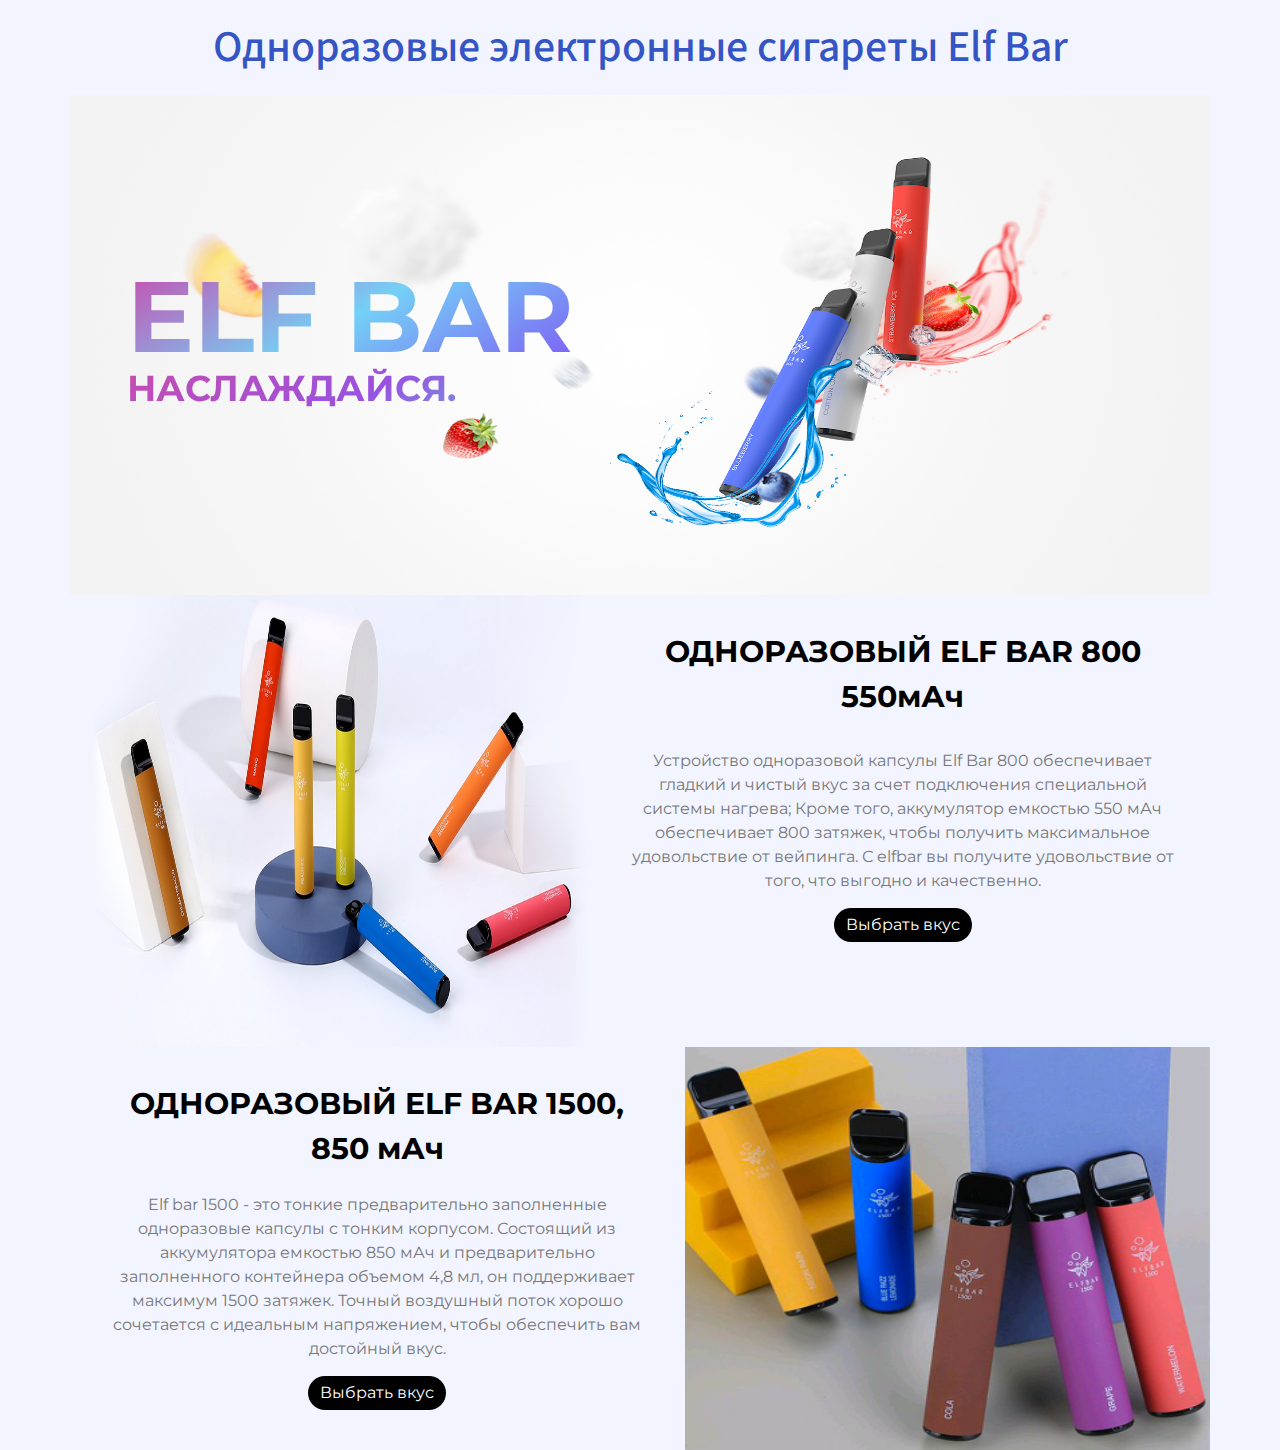
<file: index.html>
<!DOCTYPE html>
<html lang="ru">
  <head>
    <meta charset="UTF-8" />
    <meta http-equiv="X-UA-Compatible" content="IE=edge" />
    <meta name="viewport" content="width=device-width, initial-scale=1.0" />
    <link rel="shortcut icon" href="./images/favicon.png" type="image/x-icon" />
    <title>Elf Bar</title>
    <link rel="preconnect" href="https://fonts.gstatic.com" />
    <link
      href="https://fonts.googleapis.com/css2?family=Source+Sans+Pro:ital@1&display=swap"
      rel="stylesheet"
    />
    <link rel="preconnect" href="https://fonts.gstatic.com">
<link href="https://fonts.googleapis.com/css2?family=Montserrat&display=swap" rel="stylesheet">
    <link rel="stylesheet" href="./styles/style.css" />
  </head>
  <body>
      <h1 class="text-intro__header">
        Одноразовые электронные сигареты Elf Bar
      </h1>
      <div class="images">
          <div class="wrapper-images__bd_hero">
        <div class="images__bd_hero">
          <div class="block-text">
            <h2 class="block-text__header">ELF BAR</h2>
            <p class="block-text__text">НАСЛАЖДАЙСЯ.</p>
          </div>
        </div>
        </div>
        <div class="wrapper-images">
      <div class="elf-bar800">
        <div class="text-intro__elf-bar800__img"></div>
      <div class="text-intro__elf-bar800">
        <h2 class="text-intro__elf-bar800__header">ОДНОРАЗОВЫЙ ELF BAR 800 550мАч</h2>
        <p class="text-intro__elf-bar800__text">
          Устройство одноразовой капсулы Elf Bar 800 обеспечивает гладкий и
          чистый вкус за счет подключения специальной системы нагрева; Кроме
          того, аккумулятор емкостью 550 мАч обеспечивает 800 затяжек, чтобы
          получить максимальное удовольствие от вейпинга. С elfbar вы получите
          удовольствие от того, что выгодно и качественно.
        </p>
        <a href="./pages/elfbar800.html" class="bottom-buy">Выбрать вкус</a>
      </div>
    </div>
      </div>
    </div>
      <div class="wrapper__elf-bar1500">
      <div class="elf-bar1500">
        <div class="text-intro__elf-bar1500__img"></div>
        <div class="text-intro__elf-bar1500">
        <h2 class="text-intro__elf-bar1500__header">ОДНОРАЗОВЫЙ ELF BAR 1500, 850 мАч</h2>
        <p class="text-intro__elf-bar1500__text">
          Elf bar 1500 - это тонкие предварительно заполненные одноразовые
          капсулы с тонким корпусом. Состоящий из аккумулятора емкостью 850 мАч
          и предварительно заполненного контейнера объемом 4,8 мл, он
          поддерживает максимум 1500 затяжек. Точный воздушный поток хорошо
          сочетается с идеальным напряжением, чтобы обеспечить вам достойный
          вкус.
        </p>
        <a href="./pages/elfbar.1500.html" class="bottom-buy">Выбрать вкус</a>
      </div>
    </div>
    </div>
  </body>
</html>
</file>
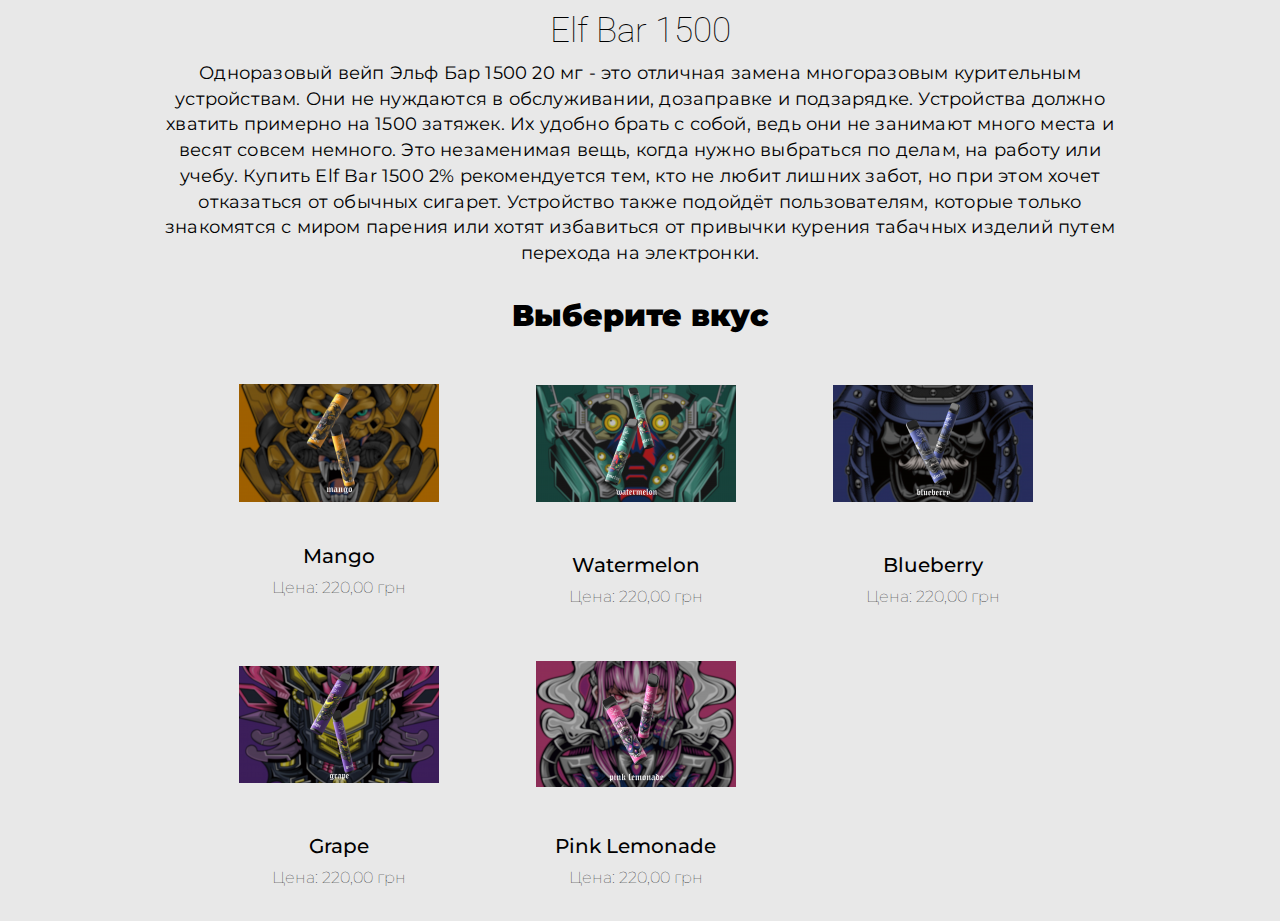
<file: pages/elfbar.1500.html>
<!DOCTYPE html>
<html lang="ru">
  <head>
    <meta charset="UTF-8" />
    <link rel="shortcut icon" href="../images/favicon.png" type="image/x-icon" />
    <meta http-equiv="X-UA-Compatible" content="IE=edge" />
    <meta name="viewport" content="width=device-width, initial-scale=1.0" />
    <title>Elf Bar 1500</title>
    <link rel="stylesheet" href="../styles/elfbar1500.css" />
    <link rel="preconnect" href="https://fonts.gstatic.com">
<link href="https://fonts.googleapis.com/css2?family=Montserrat:wght@500&display=swap" rel="stylesheet">
    <link
      href="https://fonts.googleapis.com/css2?family=Source+Sans+Pro:ital@1&display=swap"
      rel="stylesheet"
    />
    <link rel="preconnect" href="https://fonts.gstatic.com" />
    <link
      href="https://fonts.googleapis.com/css2?family=Montserrat&display=swap"
      rel="stylesheet"
    />
    <link rel="preconnect" href="https://fonts.gstatic.com" />
    <link
      href="https://fonts.googleapis.com/css2?family=Roboto&display=swap"
      rel="stylesheet"
    />
  </head>
  <body>
    <div class="wrapper-elfbar1500">
      <div class="intro">
        <h1 class="intro__header">Elf Bar 1500</h1>
        <p class="intro__text">
          Одноразовый вейп Эльф Бар 1500 20 мг - это отличная замена
          многоразовым курительным устройствам. Они не нуждаются в обслуживании,
          дозаправке и подзарядке. Устройства должно хватить примерно на 1500 затяжек. Их удобно брать с собой, ведь они не занимают
          много места и весят совсем немного. Это незаменимая вещь, когда нужно
          выбраться по делам, на работу или учебу. Купить Elf Bar 1500 2%
          рекомендуется тем, кто не любит лишних забот, но при этом хочет
          отказаться от обычных сигарет. Устройство также подойдёт
          пользователям, которые только знакомятся с миром парения или хотят
          избавиться от привычки курения табачных изделий путем перехода на
          электронки.
        </p>
      </div>
      <h2 class="select">Выберите вкус</h2>
      <div class="wrapper__cards">
        <a href="../pages/card_enfbar1500/html/mango.html" class="card_1 card">
            <img alt="Mango" src="../images/card-img/mango.png" class="card__img card__img__mango"/>
            <h2 class="card__header card__header__mango">Mango</h2>
            <p class="card__text">Цена: 220,00 грн</p>
        </a>
        <a href="../pages/card_enfbar1500/html/watermelon.html" class="card_3 card">
            <img alt="Watermelon" src="../images/card-img/watermelon.png" class="card__img"/>
            <h2 class="card__header">Watermelon</h2>
            <p class="card__text">Цена: 220,00 грн</p>
        </a>
        <a href="../pages/card_enfbar1500/html/blueberry.html" class="card_4 card">
            <img alt="Blueberry" src="../images/card-img/blueberry.png" class="card__img"/>
            <h2 class="card__header">Blueberry</h2>
            <p class="card__text">Цена: 220,00 грн</p>
        </a>
        <a href="../pages/card_enfbar1500/html/grape.html" class="card_5 card">
            <img alt="Grape" src="../images/card-img/grape.png" class="card__img"/>
            <h2 class="card__header">Grape</h2>
            <p class="card__text">Цена: 220,00 грн</p>
        </a>
        <a href="../pages/card_enfbar1500/html/pink_lemonade.html" class="card_6 card">
            <img alt="Pink Lemonade" src="../images/card-img/pink_lemonade.png" class="card__img"/>
            <h2 class="card__header">Pink Lemonade</h2>
            <p class="card__text">Цена: 220,00 грн</p>
        </a>
      </div>
    </div>
  </body>
</html>
</file>
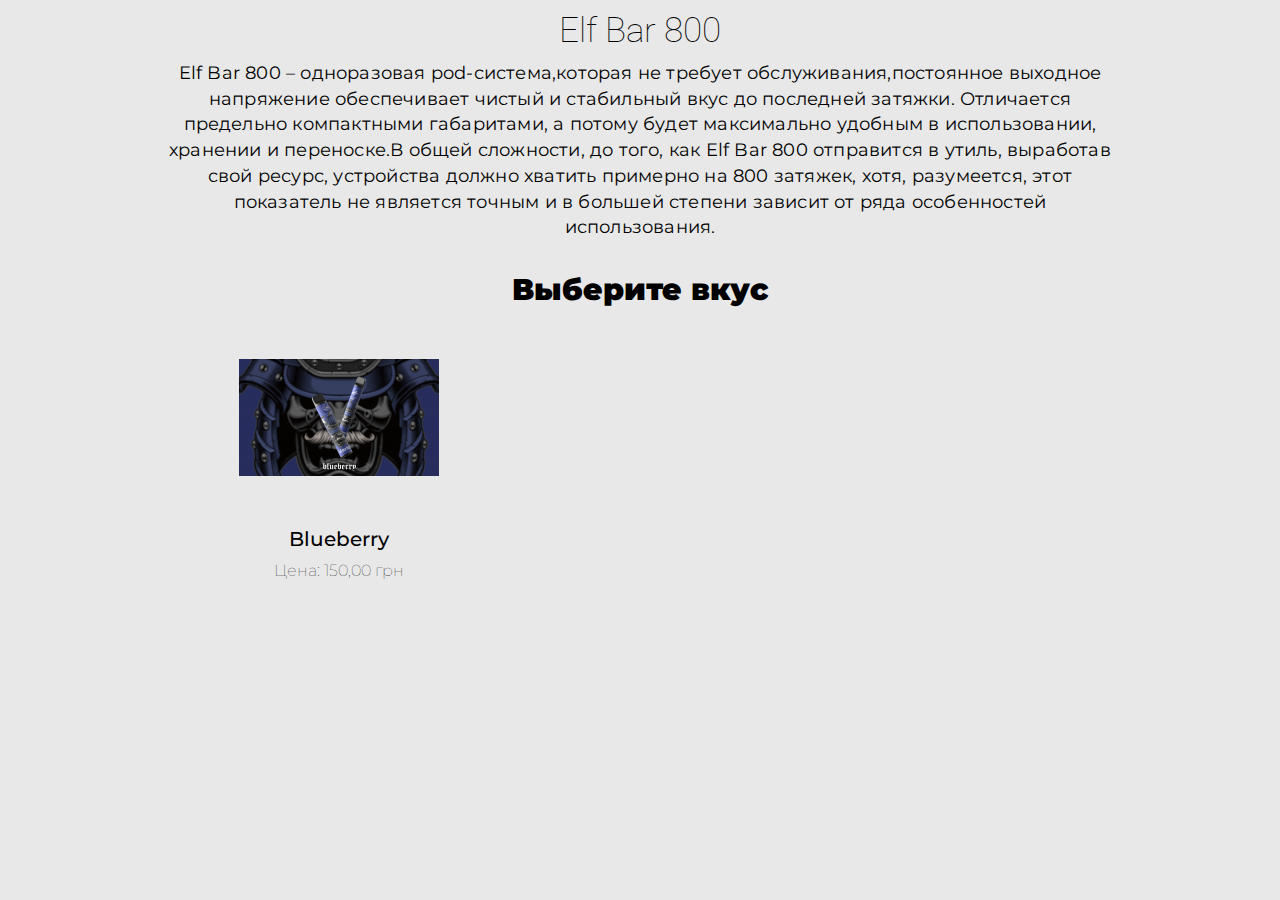
<file: pages/elfbar800.html>
<!DOCTYPE html>
<html lang="ru">
  <head>
    <meta charset="UTF-8" />
    <link
      rel="shortcut icon"
      href="../images/favicon.png"
      type="image/x-icon"
    />
    <meta http-equiv="X-UA-Compatible" content="IE=edge" />
    <meta name="viewport" content="width=device-width, initial-scale=1.0" />
    <title>Elf Bar 800</title>
    <link rel="stylesheet" href="../styles/elfbar800.css" />
    <link rel="preconnect" href="https://fonts.gstatic.com" />
    <link
      href="https://fonts.googleapis.com/css2?family=Montserrat:wght@500&display=swap"
      rel="stylesheet"
    />
    <link
      href="https://fonts.googleapis.com/css2?family=Source+Sans+Pro:ital@1&display=swap"
      rel="stylesheet"
    />
    <link rel="preconnect" href="https://fonts.gstatic.com" />
    <link
      href="https://fonts.googleapis.com/css2?family=Montserrat&display=swap"
      rel="stylesheet"
    />
    <link rel="preconnect" href="https://fonts.gstatic.com" />
    <link
      href="https://fonts.googleapis.com/css2?family=Roboto&display=swap"
      rel="stylesheet"
    />
  </head>
  <body>
    <div class="wrapper-elfbar1500">
      <div class="intro">
        <h1 class="intro__header">Elf Bar 800</h1>
        <p class="intro__text">
          Elf Bar 800 – одноразовая pod-система,которая не требует
          обслуживания,постоянное выходное напряжение обеспечивает чистый и
          стабильный вкус до последней затяжки. Отличается предельно компактными
          габаритами, а потому будет максимально удобным в использовании,
          хранении и переноске.В общей сложности, до того, как Elf Bar 800
          отправится в утиль, выработав свой ресурс, устройства должно хватить
          примерно на 800 затяжек, хотя, разумеется, этот показатель не является
          точным и в большей степени зависит от ряда особенностей использования.
        </p>
      </div>
      <h2 class="select">Выберите вкус</h2>
      <div class="wrapper__cards">
        <a href="../pages/card_elfbar800/html/blueberry.html" class="card_4 card">
            <img alt="Blueberry" src="../images/card-img/blueberry.png" class="card__img"/>
            <h2 class="card__header">Blueberry</h2>
            <p class="card__text">Цена: 150,00 грн</p>
        </a>
      </div>
    </div>
  </body>
</html>
</file>
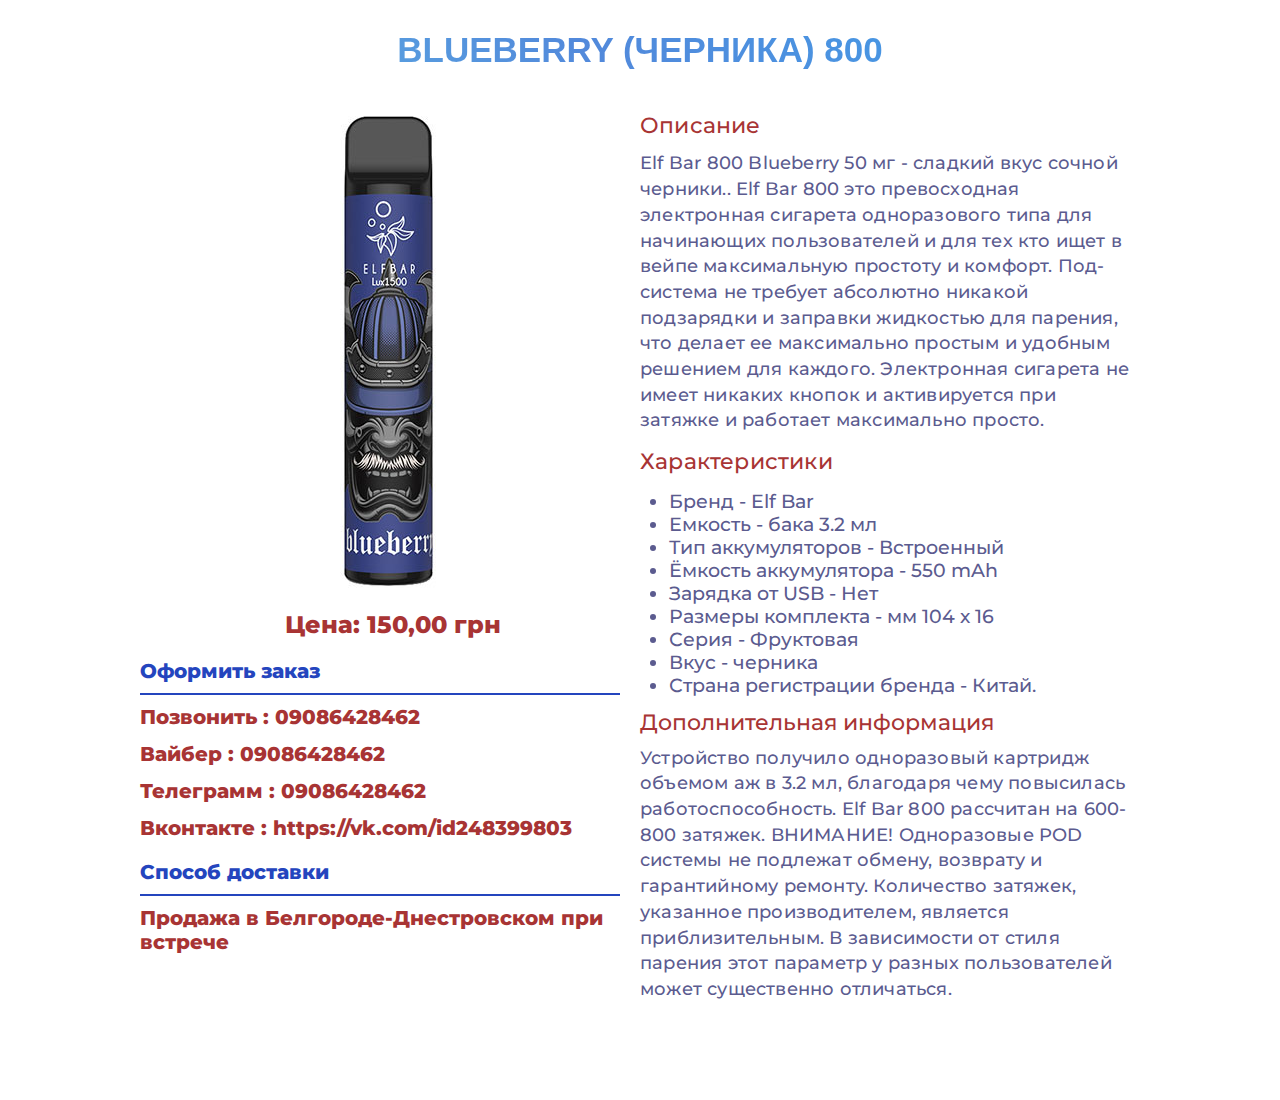
<file: pages/card_elfbar800/html/blueberry.html>
<!DOCTYPE html>
<html lang="ru">
  <head>
    <meta charset="UTF-8" />
    <meta http-equiv="X-UA-Compatible" content="IE=edge" />
    <meta name="viewport" content="width=device-width, initial-scale=1.0" />
    <title>Blueberry</title>
    <link
      href="https://fonts.googleapis.com/css2?family=Montserrat:wght@500&display=swap"
      rel="stylesheet"
    />
    <link rel="stylesheet" href="https://cdnjs.cloudflare.com/ajax/libs/font-awesome/5.15.3/css/all.min.css" integrity="sha512-iBBXm8fW90+nuLcSKlbmrPcLa0OT92xO1BIsZ+ywDWZCvqsWgccV3gFoRBv0z+8dLJgyAHIhR35VZc2oM/gI1w==" crossorigin="anonymous" />
    <link
      href="https://fonts.googleapis.com/css2?family=Source+Sans+Pro:ital@1&display=swap"
      rel="stylesheet"
    />
    <link rel="preconnect" href="https://fonts.gstatic.com" />
    <link
      href="https://fonts.googleapis.com/css2?family=Montserrat&display=swap"
      rel="stylesheet"
    />
    <link
      rel="shortcut icon"
      href="../../../images/favicon.png"
      type="image/x-icon"
    />
    <link rel="stylesheet" href="../css/blueberry.css" />
  </head>
  <body>
    <h1 class="header">BLUEBERRY (ЧЕРНИКА) 800</h1>
    <div class="wrapper">
      <div class="intro">
        <img
          class="intro__img"
          src="../../../images/card-img/blueberry__icon.jpeg"
        />
        <span class="intro__buy__two">Цена: 150,00 грн</span>
        <div class="intro__text">
          <p class="intro__text__text"><span class="description">Описание</span>Elf Bar 800 Blueberry 50 мг - сладкий вкус сочной черники.. Elf Bar 800 это превосходная электронная сигарета одноразового типа для начинающих пользователей и для тех кто ищет в вейпе максимальную простоту и комфорт. Под-система не требует абсолютно никакой подзарядки и заправки жидкостью для парения, что делает ее максимально простым и удобным решением для каждого. Электронная сигарета не имеет никаких кнопок и активируется при затяжке и работает максимально просто.
          <span class="xaracteristik">Характеристики</span>
          <ul class="intro__list">
          <li>Бренд - Elf Bar</li>
          <li>Емкость - бака 3.2 мл</li>
          <li>Тип аккумуляторов - Встроенный </li>
          <li>Ёмкость аккумулятора - 550 mAh </li>
          <li>Зарядка от USB - Нет </li>
          <li>Размеры комплекта - мм 104 х 16</li>
          <li>Серия - Фруктовая</li>
          <li>Вкус - черника</li>
          <li>Страна регистрации бренда - Китай.</li>
        </ul>
        <div class="other_info">
            <h2 class="other_info__header">Дополнительная информация</h2>
            <p class="other_info__text">
                Устройство получило одноразовый картридж объемом аж в 3.2 мл, благодаря чему повысилась работоспособность. Elf Bar 800 рассчитан на 600-800 затяжек. ВНИМАНИЕ! Одноразовые POD системы не подлежат обмену, возврату и гарантийному ремонту. Количество затяжек, указанное производителем, является приблизительным. В зависимости от стиля парения этот параметр у разных пользователей может существенно отличаться.
            </p>
        </div>
        </div>
        <p class="sell">
            <span class="intro__buy">Цена: 150,00 грн</span>
          <span class="oformit_zakaz">Оформить заказ</span><span
            class="sposob_oplatu"
            ><i class="fas fa-phone-alt"></i> Позвонить :
            <a class="link" href="tel:09086428462">09086428462</a></span
          >
          <span class="sposob_oplatu"
            ><i class="fab fa-viber"></i> Вайбер :
            <a class="link" href="tel:09086428462">09086428462</a></span
          >
          <span class="sposob_oplatu"
            ><i class="fab fa-telegram"></i> Телеграмм :
            <a class="link" href="tel:09086428462">09086428462</a></i></span
          >
          <span class="sposob_oplatu sposob_oplatu_vk"
            ><i class="fab fa-vk"></i> Вконтакте :
            <a class="link__vk" href="https://vk.com/id248399803"
              >https://vk.com/id248399803</a
            ></span
          >
          <span class="dostavka">Способ доставки</span>
          <span class="info">Продажа в Белгороде-Днестровском при встрече</span>
        </p>
      </div>
      </div>
    </div>
  </body>
</html>
</file>
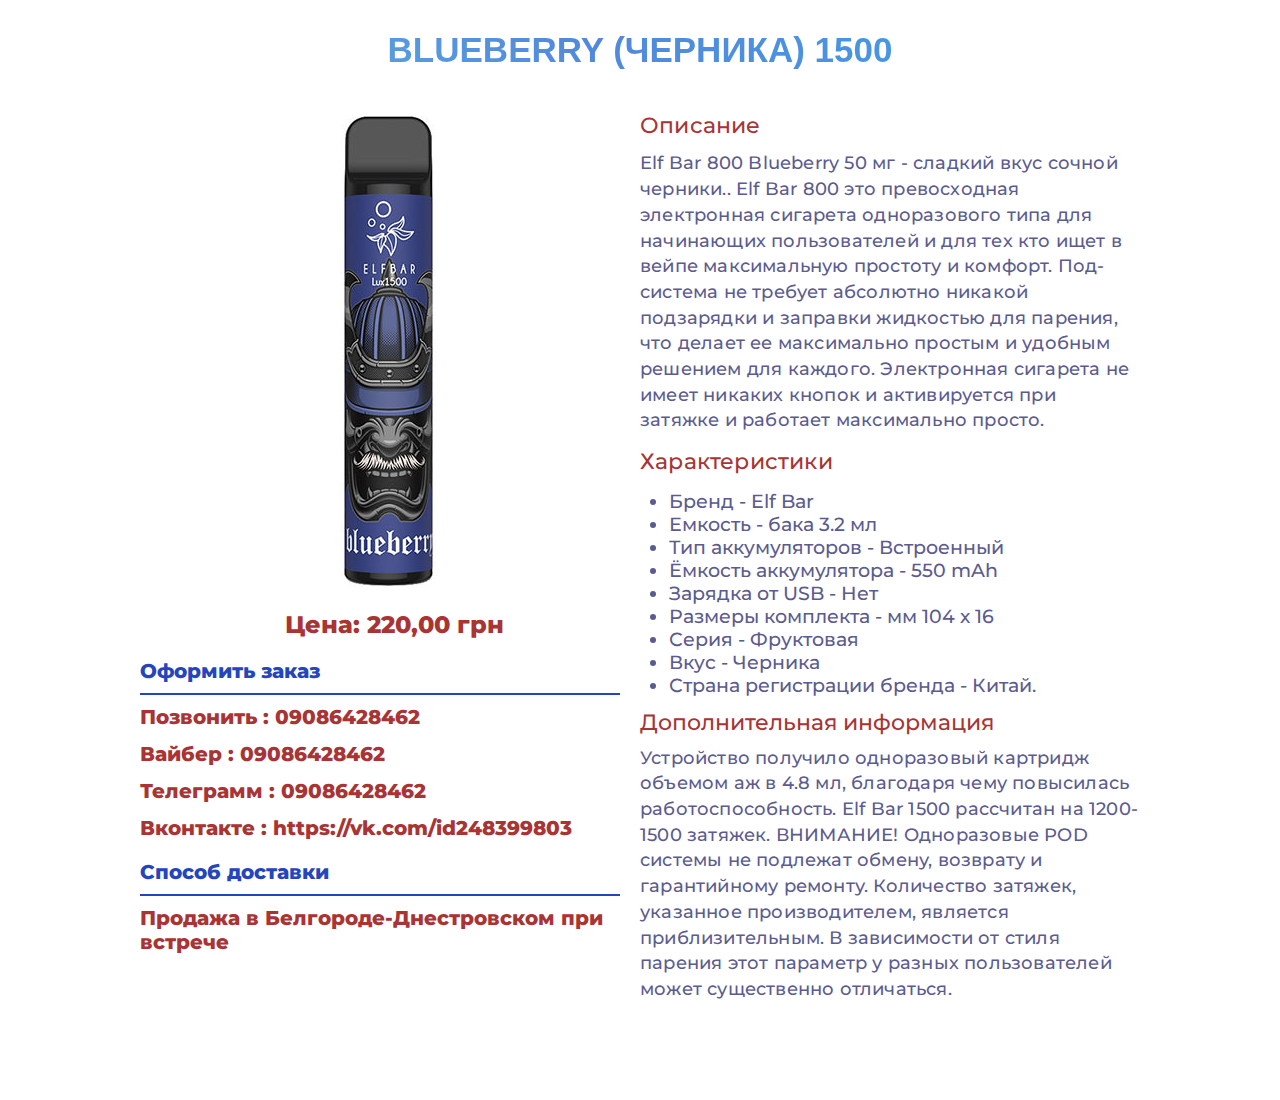
<file: pages/card_enfbar1500/html/blueberry.html>
<!DOCTYPE html>
<html lang="ru">
  <head>
    <meta charset="UTF-8" />
    <meta http-equiv="X-UA-Compatible" content="IE=edge" />
    <meta name="viewport" content="width=device-width, initial-scale=1.0" />
    <title>Blueberry</title>
    <link
      href="https://fonts.googleapis.com/css2?family=Montserrat:wght@500&display=swap"
      rel="stylesheet"
    />
    <link rel="stylesheet" href="https://cdnjs.cloudflare.com/ajax/libs/font-awesome/5.15.3/css/all.min.css" integrity="sha512-iBBXm8fW90+nuLcSKlbmrPcLa0OT92xO1BIsZ+ywDWZCvqsWgccV3gFoRBv0z+8dLJgyAHIhR35VZc2oM/gI1w==" crossorigin="anonymous" />
    <link
      href="https://fonts.googleapis.com/css2?family=Source+Sans+Pro:ital@1&display=swap"
      rel="stylesheet"
    />
    <link rel="preconnect" href="https://fonts.gstatic.com" />
    <link
      href="https://fonts.googleapis.com/css2?family=Montserrat&display=swap"
      rel="stylesheet"
    />
    <link
      rel="shortcut icon"
      href="../../../images/favicon.png"
      type="image/x-icon"
    />
    <link rel="stylesheet" href="../css/blueberry.css" />
  </head>
  <body>
    <h1 class="header">BLUEBERRY (ЧЕРНИКА) 1500</h1>
    <div class="wrapper">
      <div class="intro">
        <img
          class="intro__img"
          src="../../../images/card-img/blueberry__icon.jpeg"
        />
        <span class="intro__buy__two">Цена: 220,00 грн</span>
        <div class="intro__text">
          <p class="intro__text__text"><span class="description">Описание</span>Elf Bar 800 Blueberry 50 мг - сладкий вкус сочной черники.. Elf Bar 800 это превосходная электронная сигарета одноразового типа для начинающих пользователей и для тех кто ищет в вейпе максимальную простоту и комфорт. Под-система не требует абсолютно никакой подзарядки и заправки жидкостью для парения, что делает ее максимально простым и удобным решением для каждого. Электронная сигарета не имеет никаких кнопок и активируется при затяжке и работает максимально просто.
          <span class="xaracteristik">Характеристики</span>
          <ul class="intro__list">
          <li>Бренд - Elf Bar</li>
          <li>Емкость - бака 3.2 мл</li>
          <li>Тип аккумуляторов - Встроенный </li>
          <li>Ёмкость аккумулятора - 550 mAh </li>
          <li>Зарядка от USB - Нет </li>
          <li>Размеры комплекта - мм 104 х 16</li>
          <li>Серия - Фруктовая</li>
          <li>Вкус - Черника</li>
          <li>Страна регистрации бренда - Китай.</li>
        </ul>
        <div class="other_info">
            <h2 class="other_info__header">Дополнительная информация</h2>
            <p class="other_info__text">
              Устройство получило одноразовый картридж объемом аж в 4.8 мл, благодаря чему повысилась работоспособность. Elf Bar 1500 рассчитан на 1200-1500 затяжек. ВНИМАНИЕ! Одноразовые POD системы не подлежат обмену, возврату и гарантийному ремонту. Количество затяжек, указанное производителем, является приблизительным. В зависимости от стиля парения этот параметр у разных пользователей может существенно отличаться.
            </p>
        </div>
        </div>
        <p class="sell">
            <span class="intro__buy">Цена: 220,00 грн</span>
          <span class="oformit_zakaz">Оформить заказ</span><span
            class="sposob_oplatu"
            ><i class="fas fa-phone-alt"></i> Позвонить :
            <a class="link" href="tel:09086428462">09086428462</a></span
          >
          <span class="sposob_oplatu"
            ><i class="fab fa-viber"></i> Вайбер :
            <a class="link" href="tel:09086428462">09086428462</a></span
          >
          <span class="sposob_oplatu"
            ><i class="fab fa-telegram"></i> Телеграмм :
            <a class="link" href="tel:09086428462">09086428462</a></i></span
          >
          <span class="sposob_oplatu sposob_oplatu_vk"
            ><i class="fab fa-vk"></i> Вконтакте :
            <a class="link__vk" href="https://vk.com/id248399803"
              >https://vk.com/id248399803</a
            ></span
          >
          <span class="dostavka">Способ доставки</span>
          <span class="info">Продажа в Белгороде-Днестровском при встрече</span>
        </p>
      </div>
      </div>
    </div>
  </body>
</html>
</file>
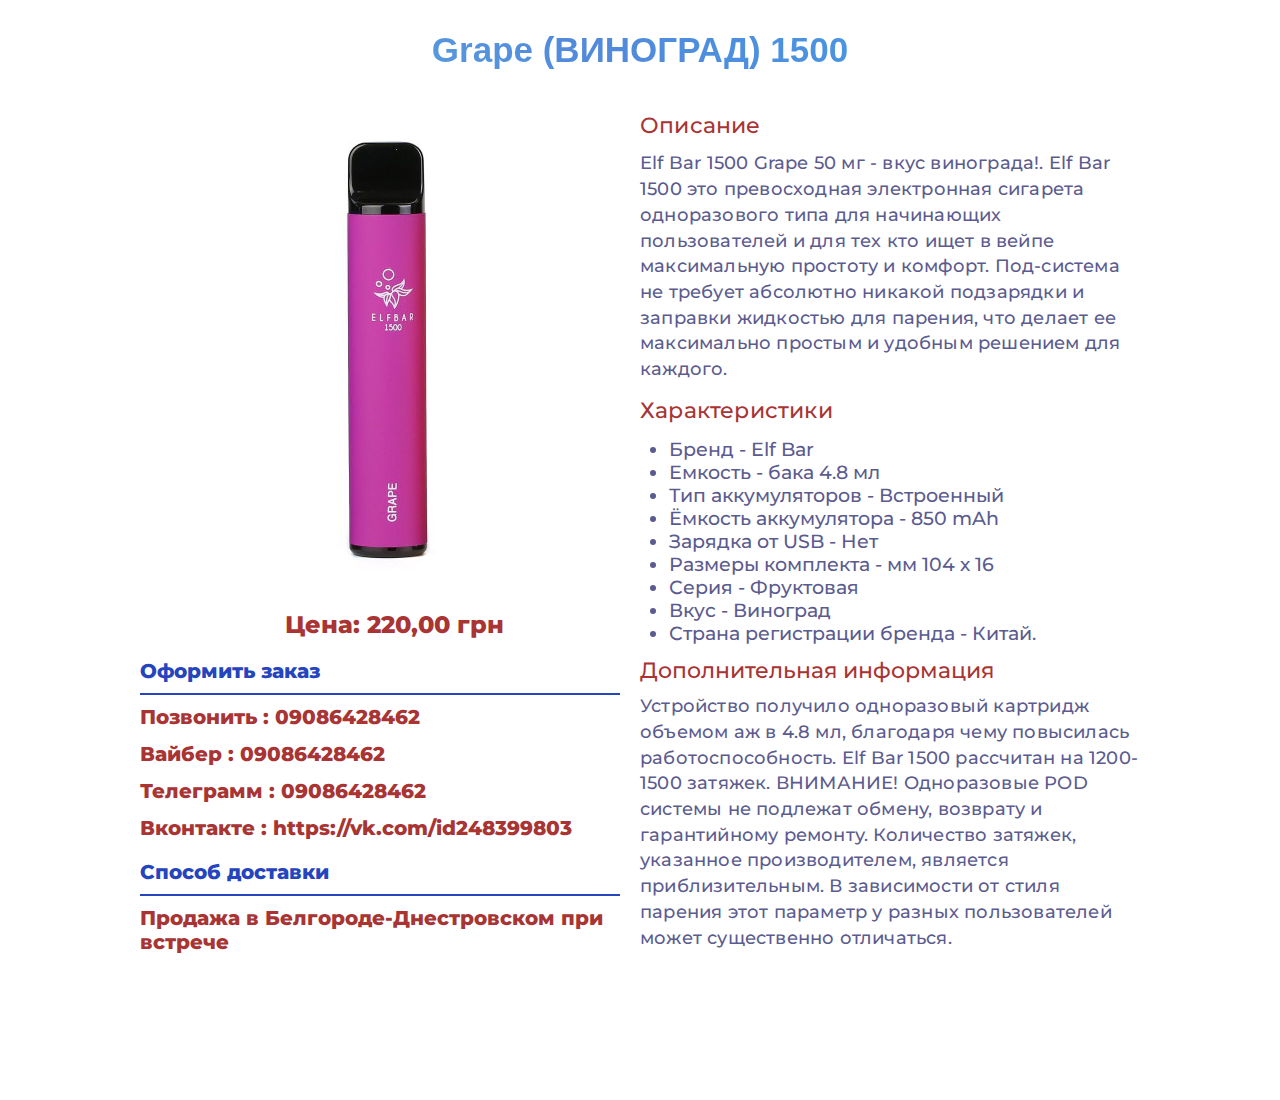
<file: pages/card_enfbar1500/html/grape.html>
<!DOCTYPE html>
<html lang="ru">
  <head>
    <meta charset="UTF-8" />
    <meta http-equiv="X-UA-Compatible" content="IE=edge" />
    <meta name="viewport" content="width=device-width, initial-scale=1.0" />
    <title>Gpare</title>
    <link
      href="https://fonts.googleapis.com/css2?family=Montserrat:wght@500&display=swap"
      rel="stylesheet"
    />
    <link rel="stylesheet" href="https://cdnjs.cloudflare.com/ajax/libs/font-awesome/5.15.3/css/all.min.css" integrity="sha512-iBBXm8fW90+nuLcSKlbmrPcLa0OT92xO1BIsZ+ywDWZCvqsWgccV3gFoRBv0z+8dLJgyAHIhR35VZc2oM/gI1w==" crossorigin="anonymous" />
    <link
      href="https://fonts.googleapis.com/css2?family=Source+Sans+Pro:ital@1&display=swap"
      rel="stylesheet"
    />
    <link rel="preconnect" href="https://fonts.gstatic.com" />
    <link
      href="https://fonts.googleapis.com/css2?family=Montserrat&display=swap"
      rel="stylesheet"
    />
    <link
      rel="shortcut icon"
      href="../../../images/favicon.png"
      type="image/x-icon"
    />
    <link rel="stylesheet" href="../css/blueberry.css" />
  </head>
  <body>
    <h1 class="header">Grape (ВИНОГРАД) 1500</h1>
    <div class="wrapper">
      <div class="intro">
        <img
          class="intro__img"
          src="../../../images/card-img/grape__icon.jpeg"
        />
        <span class="intro__buy__two">Цена: 220,00 грн</span>
        <div class="intro__text">
          <p class="intro__text__text"><span class="description">Описание</span>Elf Bar 1500 Grape 50 мг - вкус винограда!. Elf Bar 1500 это превосходная электронная сигарета одноразового типа для начинающих пользователей и для тех кто ищет в вейпе максимальную простоту и комфорт. Под-система не требует абсолютно никакой подзарядки и заправки жидкостью для парения, что делает ее максимально простым и удобным решением для каждого.
          <span class="xaracteristik">Характеристики</span>
          <ul class="intro__list">
          <li>Бренд - Elf Bar</li>
          <li>Емкость - бака 4.8 мл</li>
          <li>Тип аккумуляторов - Встроенный </li>
          <li>Ёмкость аккумулятора - 850 mAh </li>
          <li>Зарядка от USB - Нет </li>
          <li>Размеры комплекта - мм 104 х 16</li>
          <li>Серия - Фруктовая</li>
          <li>Вкус - Виноград</li>
          <li>Страна регистрации бренда - Китай.</li>
        </ul>
        <div class="other_info">
            <h2 class="other_info__header">Дополнительная информация</h2>
            <p class="other_info__text">
              Устройство получило одноразовый картридж объемом аж в 4.8 мл, благодаря чему повысилась работоспособность. Elf Bar 1500 рассчитан на 1200-1500 затяжек. ВНИМАНИЕ! Одноразовые POD системы не подлежат обмену, возврату и гарантийному ремонту. Количество затяжек, указанное производителем, является приблизительным. В зависимости от стиля парения этот параметр у разных пользователей может существенно отличаться.
            </p>
        </div>
        </div>
        <p class="sell">
            <span class="intro__buy">Цена: 220,00 грн</span>
          <span class="oformit_zakaz">Оформить заказ</span><span
            class="sposob_oplatu"
            ><i class="fas fa-phone-alt"></i> Позвонить :
            <a class="link" href="tel:09086428462">09086428462</a></span
          >
          <span class="sposob_oplatu"
            ><i class="fab fa-viber"></i> Вайбер :
            <a class="link" href="tel:09086428462">09086428462</a></span
          >
          <span class="sposob_oplatu"
            ><i class="fab fa-telegram"></i> Телеграмм :
            <a class="link" href="tel:09086428462">09086428462</a></i></span
          >
          <span class="sposob_oplatu sposob_oplatu_vk"
            ><i class="fab fa-vk"></i> Вконтакте :
            <a class="link__vk" href="https://vk.com/id248399803"
              >https://vk.com/id248399803</a
            ></span
          >
          <span class="dostavka">Способ доставки</span>
          <span class="info">Продажа в Белгороде-Днестровском при встрече</span>
        </p>
      </div>
      </div>
    </div>
  </body>
</html>
</file>
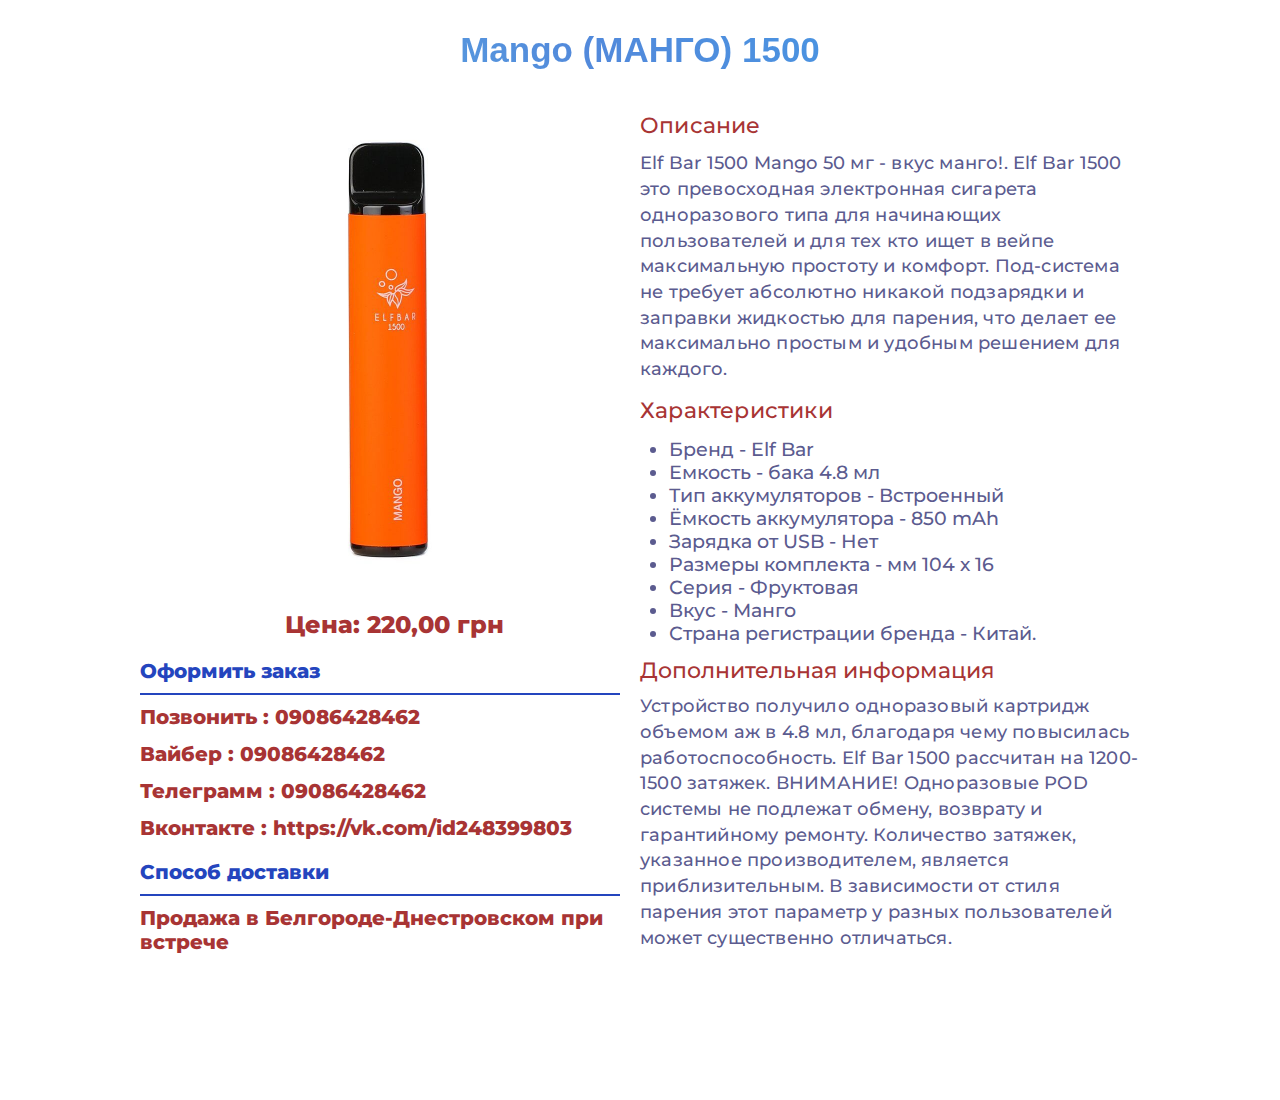
<file: pages/card_enfbar1500/html/mango.html>
<!DOCTYPE html>
<html lang="ru">
  <head>
    <meta charset="UTF-8" />
    <meta http-equiv="X-UA-Compatible" content="IE=edge" />
    <meta name="viewport" content="width=device-width, initial-scale=1.0" />
    <title>Mango</title>
    <link
      href="https://fonts.googleapis.com/css2?family=Montserrat:wght@500&display=swap"
      rel="stylesheet"
    />
    <link rel="stylesheet" href="https://cdnjs.cloudflare.com/ajax/libs/font-awesome/5.15.3/css/all.min.css" integrity="sha512-iBBXm8fW90+nuLcSKlbmrPcLa0OT92xO1BIsZ+ywDWZCvqsWgccV3gFoRBv0z+8dLJgyAHIhR35VZc2oM/gI1w==" crossorigin="anonymous" />
    <link
      href="https://fonts.googleapis.com/css2?family=Source+Sans+Pro:ital@1&display=swap"
      rel="stylesheet"
    />
    <link rel="preconnect" href="https://fonts.gstatic.com" />
    <link
      href="https://fonts.googleapis.com/css2?family=Montserrat&display=swap"
      rel="stylesheet"
    />
    <link
      rel="shortcut icon"
      href="../../../images/favicon.png"
      type="image/x-icon"
    />
    <link rel="stylesheet" href="../css/blueberry.css" />
  </head>
  <body>
    <h1 class="header">Mango (МАНГО) 1500</h1>
    <div class="wrapper">
      <div class="intro">
        <img
          class="intro__img"
          src="../../../images/card-img/mango__icon.jpeg"
        />
        <span class="intro__buy__two">Цена: 220,00 грн</span>
        <div class="intro__text">
          <p class="intro__text__text"><span class="description">Описание</span>Elf Bar 1500 Mango 50 мг - вкус манго!. Elf Bar 1500 это превосходная электронная сигарета одноразового типа для начинающих пользователей и для тех кто ищет в вейпе максимальную простоту и комфорт. Под-система не требует абсолютно никакой подзарядки и заправки жидкостью для парения, что делает ее максимально простым и удобным решением для каждого.
          <span class="xaracteristik">Характеристики</span>
          <ul class="intro__list">
          <li>Бренд - Elf Bar</li>
          <li>Емкость - бака 4.8 мл</li>
          <li>Тип аккумуляторов - Встроенный </li>
          <li>Ёмкость аккумулятора - 850 mAh </li>
          <li>Зарядка от USB - Нет </li>
          <li>Размеры комплекта - мм 104 х 16</li>
          <li>Серия - Фруктовая</li>
          <li>Вкус - Манго</li>
          <li>Страна регистрации бренда - Китай.</li>
        </ul>
        <div class="other_info">
            <h2 class="other_info__header">Дополнительная информация</h2>
            <p class="other_info__text">
              Устройство получило одноразовый картридж объемом аж в 4.8 мл, благодаря чему повысилась работоспособность. Elf Bar 1500 рассчитан на 1200-1500 затяжек. ВНИМАНИЕ! Одноразовые POD системы не подлежат обмену, возврату и гарантийному ремонту. Количество затяжек, указанное производителем, является приблизительным. В зависимости от стиля парения этот параметр у разных пользователей может существенно отличаться.
            </p>
        </div>
        </div>
        <p class="sell">
            <span class="intro__buy">Цена: 220,00 грн</span>
          <span class="oformit_zakaz">Оформить заказ</span><span
            class="sposob_oplatu"
            ><i class="fas fa-phone-alt"></i> Позвонить :
            <a class="link" href="tel:09086428462">09086428462</a></span
          >
          <span class="sposob_oplatu"
            ><i class="fab fa-viber"></i> Вайбер :
            <a class="link" href="tel:09086428462">09086428462</a></span
          >
          <span class="sposob_oplatu"
            ><i class="fab fa-telegram"></i> Телеграмм :
            <a class="link" href="tel:09086428462">09086428462</a></i></span
          >
          <span class="sposob_oplatu sposob_oplatu_vk"
            ><i class="fab fa-vk"></i> Вконтакте :
            <a class="link__vk" href="https://vk.com/id248399803"
              >https://vk.com/id248399803</a
            ></span
          >
          <span class="dostavka">Способ доставки</span>
          <span class="info">Продажа в Белгороде-Днестровском при встрече</span>
        </p>
      </div>
      </div>
    </div>
  </body>
</html>
</file>
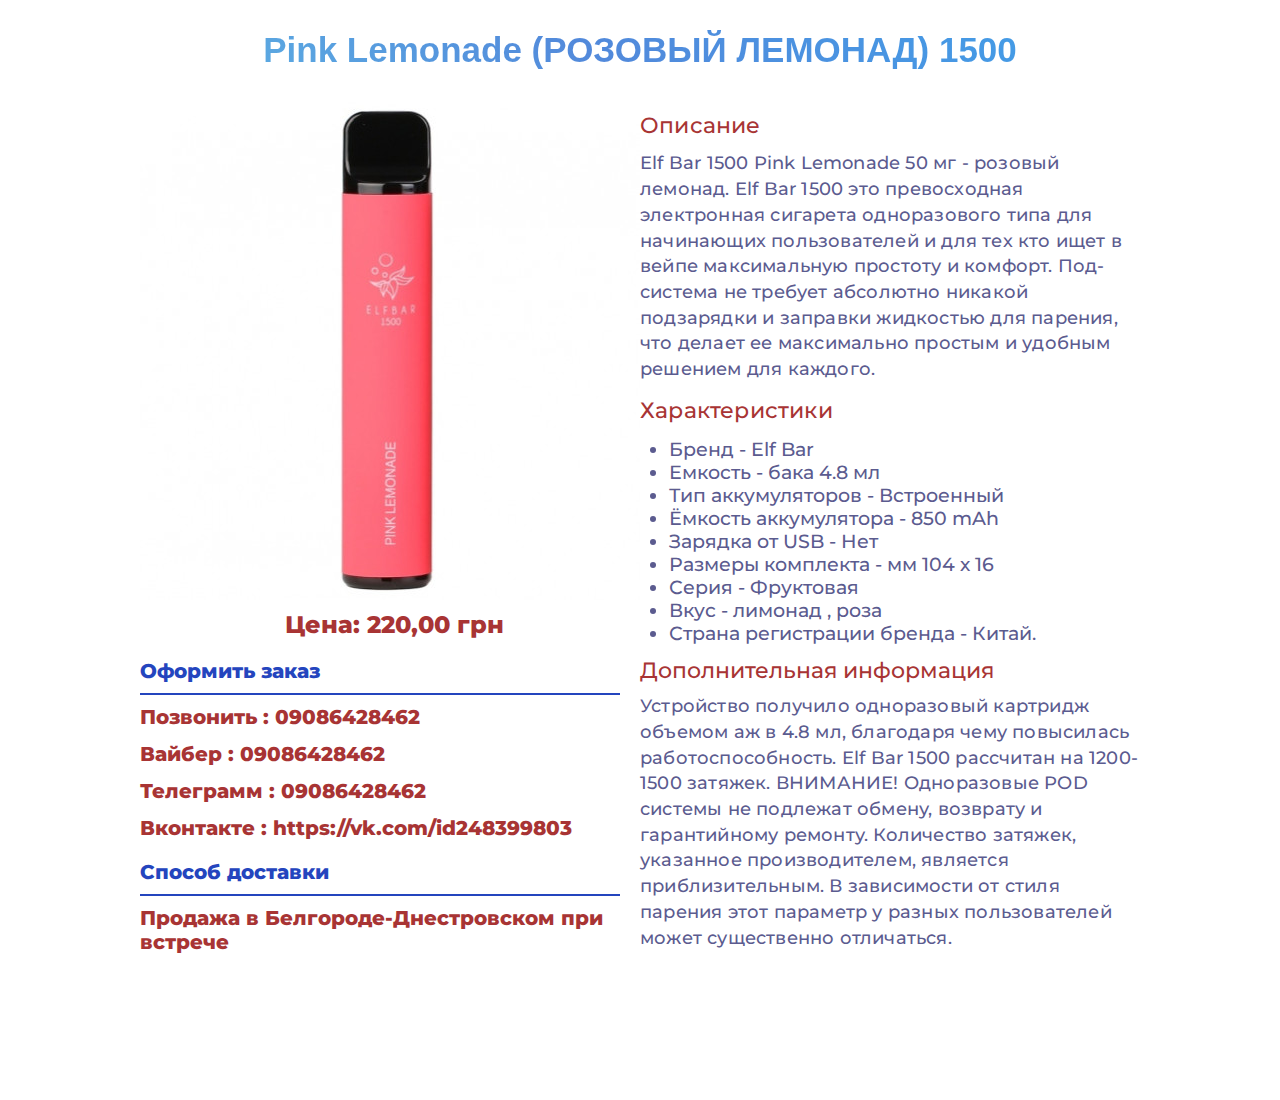
<file: pages/card_enfbar1500/html/pink_lemonade.html>
<!DOCTYPE html>
<html lang="ru">
  <head>
    <meta charset="UTF-8" />
    <meta http-equiv="X-UA-Compatible" content="IE=edge" />
    <meta name="viewport" content="width=device-width, initial-scale=1.0" />
    <title>Pink Lemonade</title>
    <link
      href="https://fonts.googleapis.com/css2?family=Montserrat:wght@500&display=swap"
      rel="stylesheet"
    />
    <link rel="stylesheet" href="https://cdnjs.cloudflare.com/ajax/libs/font-awesome/5.15.3/css/all.min.css" integrity="sha512-iBBXm8fW90+nuLcSKlbmrPcLa0OT92xO1BIsZ+ywDWZCvqsWgccV3gFoRBv0z+8dLJgyAHIhR35VZc2oM/gI1w==" crossorigin="anonymous" />
    <link
      href="https://fonts.googleapis.com/css2?family=Source+Sans+Pro:ital@1&display=swap"
      rel="stylesheet"
    />
    <link rel="preconnect" href="https://fonts.gstatic.com" />
    <link
      href="https://fonts.googleapis.com/css2?family=Montserrat&display=swap"
      rel="stylesheet"
    />
    <link
      rel="shortcut icon"
      href="../../../images/favicon.png"
      type="image/x-icon"
    />
    <link rel="stylesheet" href="../css/blueberry.css" />
  </head>
  <body>
    <h1 class="header">Pink Lemonade (РОЗОВЫЙ ЛЕМОНАД) 1500</h1>
    <div class="wrapper">
      <div class="intro">
        <img
          class="intro__img"
          src="../../../images/card-img/pink_lemonade__icon.jpeg"
        />
        <span class="intro__buy__two">Цена: 220,00 грн</span>
        <div class="intro__text">
          <p class="intro__text__text"><span class="description">Описание</span>Elf Bar 1500 Pink Lemonade 50 мг - розовый лемонад. Elf Bar 1500 это превосходная электронная сигарета одноразового типа для начинающих пользователей и для тех кто ищет в вейпе максимальную простоту и комфорт. Под-система не требует абсолютно никакой подзарядки и заправки жидкостью для парения, что делает ее максимально простым и удобным решением для каждого.
          <span class="xaracteristik">Характеристики</span>
          <ul class="intro__list">
          <li>Бренд - Elf Bar</li>
          <li>Емкость - бака 4.8 мл</li>
          <li>Тип аккумуляторов - Встроенный </li>
          <li>Ёмкость аккумулятора - 850 mAh </li>
          <li>Зарядка от USB - Нет </li>
          <li>Размеры комплекта - мм 104 х 16</li>
          <li>Серия - Фруктовая</li>
          <li>Вкус - лимонад , роза</li>
          <li>Страна регистрации бренда - Китай.</li>
        </ul>
        <div class="other_info">
            <h2 class="other_info__header">Дополнительная информация</h2>
            <p class="other_info__text">
              Устройство получило одноразовый картридж объемом аж в 4.8 мл, благодаря чему повысилась работоспособность. Elf Bar 1500 рассчитан на 1200-1500 затяжек. ВНИМАНИЕ! Одноразовые POD системы не подлежат обмену, возврату и гарантийному ремонту. Количество затяжек, указанное производителем, является приблизительным. В зависимости от стиля парения этот параметр у разных пользователей может существенно отличаться.
            </p>
        </div>
        </div>
        <p class="sell">
            <span class="intro__buy">Цена: 220,00 грн</span>
          <span class="oformit_zakaz">Оформить заказ</span><span
            class="sposob_oplatu"
            ><i class="fas fa-phone-alt"></i> Позвонить :
            <a class="link" href="tel:09086428462">09086428462</a></span
          >
          <span class="sposob_oplatu"
            ><i class="fab fa-viber"></i> Вайбер :
            <a class="link" href="tel:09086428462">09086428462</a></span
          >
          <span class="sposob_oplatu"
            ><i class="fab fa-telegram"></i> Телеграмм :
            <a class="link" href="tel:09086428462">09086428462</a></i></span
          >
          <span class="sposob_oplatu sposob_oplatu_vk"
            ><i class="fab fa-vk"></i> Вконтакте :
            <a class="link__vk" href="https://vk.com/id248399803"
              >https://vk.com/id248399803</a
            ></span
          >
          <span class="dostavka">Способ доставки</span>
          <span class="info">Продажа в Белгороде-Днестровском при встрече</span>
        </p>
      </div>
      </div>
    </div>
  </body>
</html>
</file>
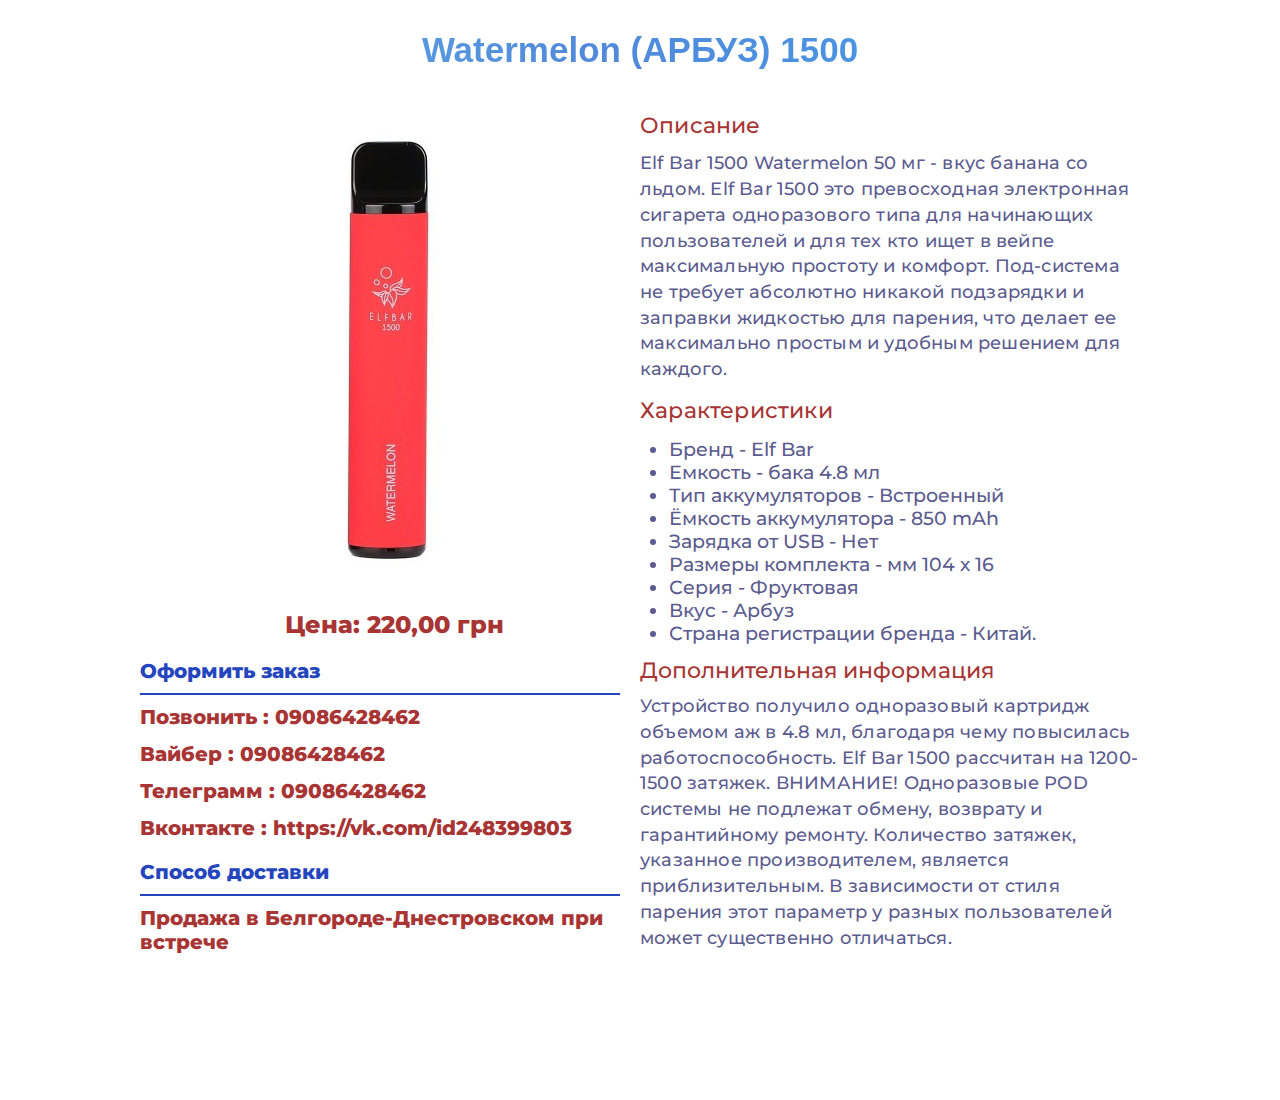
<file: pages/card_enfbar1500/html/watermelon.html>
<!DOCTYPE html>
<html lang="ru">
  <head>
    <meta charset="UTF-8" />
    <meta http-equiv="X-UA-Compatible" content="IE=edge" />
    <meta name="viewport" content="width=device-width, initial-scale=1.0" />
    <title>Watermelon</title>
    <link
      href="https://fonts.googleapis.com/css2?family=Montserrat:wght@500&display=swap"
      rel="stylesheet"
    />
    <link rel="stylesheet" href="https://cdnjs.cloudflare.com/ajax/libs/font-awesome/5.15.3/css/all.min.css" integrity="sha512-iBBXm8fW90+nuLcSKlbmrPcLa0OT92xO1BIsZ+ywDWZCvqsWgccV3gFoRBv0z+8dLJgyAHIhR35VZc2oM/gI1w==" crossorigin="anonymous" />
    <link
      href="https://fonts.googleapis.com/css2?family=Source+Sans+Pro:ital@1&display=swap"
      rel="stylesheet"
    />
    <link rel="preconnect" href="https://fonts.gstatic.com" />
    <link
      href="https://fonts.googleapis.com/css2?family=Montserrat&display=swap"
      rel="stylesheet"
    />
    <link
      rel="shortcut icon"
      href="../../../images/favicon.png"
      type="image/x-icon"
    />
    <link rel="stylesheet" href="../css/blueberry.css" />
  </head>
  <body>
    <h1 class="header">Watermelon (АРБУЗ) 1500</h1>
    <div class="wrapper">
      <div class="intro">
        <img
          class="intro__img"
          src="../../../images/card-img/watermelon__icon.jpeg"
        />
        <span class="intro__buy__two">Цена: 220,00 грн</span>
        <div class="intro__text">
          <p class="intro__text__text"><span class="description">Описание</span>Elf Bar 1500 Watermelon 50 мг - вкус банана со льдом. Elf Bar 1500 это превосходная электронная сигарета одноразового типа для начинающих пользователей и для тех кто ищет в вейпе максимальную простоту и комфорт. Под-система не требует абсолютно никакой подзарядки и заправки жидкостью для парения, что делает ее максимально простым и удобным решением для каждого.
          <span class="xaracteristik">Характеристики</span>
          <ul class="intro__list">
          <li>Бренд - Elf Bar</li>
          <li>Емкость - бака 4.8 мл</li>
          <li>Тип аккумуляторов - Встроенный </li>
          <li>Ёмкость аккумулятора - 850 mAh </li>
          <li>Зарядка от USB - Нет </li>
          <li>Размеры комплекта - мм 104 х 16</li>
          <li>Серия - Фруктовая</li>
          <li>Вкус - Арбуз</li>
          <li>Страна регистрации бренда - Китай.</li>
        </ul>
        <div class="other_info">
            <h2 class="other_info__header">Дополнительная информация</h2>
            <p class="other_info__text">
              Устройство получило одноразовый картридж объемом аж в 4.8 мл, благодаря чему повысилась работоспособность. Elf Bar 1500 рассчитан на 1200-1500 затяжек. ВНИМАНИЕ! Одноразовые POD системы не подлежат обмену, возврату и гарантийному ремонту. Количество затяжек, указанное производителем, является приблизительным. В зависимости от стиля парения этот параметр у разных пользователей может существенно отличаться.
            </p>
        </div>
        </div>
        <p class="sell">
            <span class="intro__buy">Цена: 220,00 грн</span>
          <span class="oformit_zakaz">Оформить заказ</span><span
            class="sposob_oplatu"
            ><i class="fas fa-phone-alt"></i> Позвонить :
            <a class="link" href="tel:09086428462">09086428462</a></span
          >
          <span class="sposob_oplatu"
            ><i class="fab fa-viber"></i> Вайбер :
            <a class="link" href="tel:09086428462">09086428462</a></span
          >
          <span class="sposob_oplatu"
            ><i class="fab fa-telegram"></i> Телеграмм :
            <a class="link" href="tel:09086428462">09086428462</a></i></span
          >
          <span class="sposob_oplatu sposob_oplatu_vk"
            ><i class="fab fa-vk"></i> Вконтакте :
            <a class="link__vk" href="https://vk.com/id248399803"
              >https://vk.com/id248399803</a
            ></span
          >
          <span class="dostavka">Способ доставки</span>
          <span class="info">Продажа в Белгороде-Днестровском при встрече</span>
        </p>
      </div>
      </div>
    </div>
  </body>
</html>
</file>
<file: styles/style.css>
body {
    margin: 0px;
    padding: 0px;
    background-color: #F2F4FF;
}

* {
    box-sizing: border-box;
}

h1, h2, h3, h4, p {
    margin: 0px;
    padding: 0px;
}

.text-intro__header {
    max-width: 1440px;
    margin: 0px;
    background-image: url('https://st.depositphotos.com/2101611/3534/i/600/depositphotos_35341205-stock-photo-white-gray-background.jpg');
    background-size: 290% 800%;
    background-repeat: no-repeat;
    padding: 1.25% 10%;
    display: block;
    max-width: 100%;
    color: rgb(53, 85, 197);
    text-align: center;
    font-family: 'Source Sans Pro', sans-serif;
    font-size: 44px;
    font-weight: 500;
}

.images {
    max-width: 1440px;
    margin: 0px auto;
    display: flex;
    flex-wrap: wrap;
}

.text-intro__elf-bar1500__img{
    width: 10%;
    display: inline-block;
    }

    .wrapper-images__bd_hero{
        width: 1140px;
        margin: 0px auto;
    }

.images__bd_hero {
    background-image: url('../images/bg_hero.jpeg');
    background-size: 100% 100%;
    width: 100%;
    background-color: rgb(255, 255, 255);
    height: 500px;
}

.block-text {
    padding: 15% 0% 22% 5%;
}

.block-text__header {
    margin: 0px;
    background: linear-gradient( 330deg, #c84cae 0%, #7e5af4 25%, #7e5af4 50%, #74d0f6 75%, #c84cae 100%);
    -webkit-background-clip: text;
    -webkit-text-fill-color: transparent;
    font-size: 100px;
    font-weight: 700;
    line-height: 1.0;
    font-family: "Montserrat", Arial, Helvetica, sans-serif;
}

.block-text__text {
    margin: 0px;
    font-family: "Montserrat", Arial, Helvetica, sans-serif;
    background: linear-gradient( 330deg, #7e5af4 0%, #99e052 25%, #52e0e0 50%, #9952e0 75%, #c84cae 100%);
    -webkit-background-clip: text;
    -webkit-text-fill-color: transparent;
    font-weight: 700;
    font-size: 36px;
}

/* elf bar 800 */

.elf-bar800 {
display: flex;
}

/* elf bar 1500 */

.elf-bar1500 {
    display: flex;
    max-width: 1140px;
    margin: 0px auto;
}

.wrapper__elf-bar1500 {
    max-width: 1440px;
    margin: 0px auto;
    background-color: #F2F4FF;
}

.wrapper-images{
    max-width: 1140px;
    margin: 0px auto;
    background-color: #F2F4FF;
}

.text-intro__elf-bar800 {
    text-align: center;
    line-height: 1.5;
    padding: 3%;
    padding-bottom: 100px;
    width: 110%;
}

.text-intro__elf-bar1500 {
    text-align: center;
    line-height: 1.5;
    padding: 3%;
    width: 110%;
}

.text-intro__elf-bar800__img{
    background-image: url('../images/202012040959428654_1200X960.jpeg');
    background-size: 100% 150%;
    background-repeat: no-repeat;
    background-position:bottom -100px right 0px ;
    order: -999;
    margin: 0px auto;
    width: 100%;
}

.text-intro__elf-bar1500__img{
    background-image: url('../images/5.png');
    background-size: 100% 110%;
    background-position:center;
    background-repeat: no-repeat;
    order: 999;
    margin: 0px auto;
    width: 100%;
}

.text-intro__elf-bar1500__header {
    font-size: 30px;
    margin-bottom: 22px;
    font-family: "Montserrat", Arial, Helvetica, sans-serif;
}

.text-intro__elf-bar800__header {
    font-size: 30px;
    font-family: "Montserrat", Arial, Helvetica, sans-serif;
    margin-bottom: 30px;
}

.text-intro__elf-bar800__text {
    color: #777;
    font-family: "Montserrat", Arial, Helvetica, sans-serif;
}

.text-intro__elf-bar1500__text {
    color: #777;
    font-family: "Montserrat", Arial, Helvetica, sans-serif;
}

.bottom-buy {
    display: block;
    margin: 15px auto 5px;
    padding: 8px 12px;
    width: max-content;
    color: white;
    font-family: "Montserrat", Arial, Helvetica, sans-serif;
    line-height: 18px;
    font-weight: 400;
    border-radius: 32px;
    background-color: black;
    text-decoration: none;
}

@media (min-width: 0px) and (max-width: 500px) {

    .images {
        display: flex;
        flex-wrap: wrap;
    }
    .bottom-buy {
        margin: 15px auto 30px;
        font-size: 14px;
        padding: 7px 14px;
    }
    .text-intro__elf-bar800__header {
        font-size: 21px;
    }
    .text-intro__elf-bar1500__header {
        font-size: 21px;
    }
    .text-intro__elf-bar1500__text {
        font-size: 14px;
    }
    .text-intro__elf-bar800__text {
        font-size: 14px;
    }
    .text-intro__header {
        font-size: 17px;
    }
    .block-text__header {
        font-size: 36px;
    }
    .block-text__text {
        font-size: 16px;
    }
    .text-intro__elf-bar800 {
        width: 100%;
    }
    .text-intro__elf-bar1500 {
        width: 100%;
    }
    .text-intro__elf-bar1500__header {
        margin-bottom: 5px;
        margin-top: 20px;
    }
    .text-intro__elf-bar800__header {
        margin-bottom: 5px;
        margin-top: 20px;
    }
    .images__bd_hero {
        height: 45vh;
    }
    .block-text {
        padding-top: 42%;
    }

    .elf-bar800{
        flex-wrap: wrap;
    }

    .elf-bar1500{
        flex-wrap: wrap;
    }

    .text-intro__elf-bar1500__img{
        height: 35vh;
        background-position: center;
        background-size: 430px 300px;
        order: -999;
        background-color: #F1F3FF;
    }
    .text-intro__elf-bar800__img{
        background-position: center;
        background-size: 90% 150%;
        height: 45vh;
    }

    .block-text {
    padding: 23% 0% 22% 5%;
}

.text-intro__elf-bar800{
    padding: 0.5% 3%;
}
.text-intro__elf-bar1500{
    padding: 0.5% 3%;
}


.text-intro__elf-bar800__img{
    display: none;
}

.text-intro__elf-bar1500__img{
    background-image:url('../images/202012040959428654_1200X960.jpeg');
}
}
</file>
<file: styles/elfbar1500.css>
body {
    background-color: #e8e8e8;
    margin: 0px;
}

h1, h2, h3, h4, p {
    margin: 0px;
    padding: 0px;
}

.card{
    display: block;
    text-decoration: none;
    color: black;
}

.wrapper-elfbar1500 {
    max-width: 1440px;
    margin: 0px auto;
}

.intro {
    text-align: center;
    max-width: 1170px;
    margin: 0px auto;
}

.intro__header {
    font-family: 'Roboto', sans-serif;
    margin: 10px 0px;
    font-weight: 100;
    font-size: 35px;
}

.intro__text {
    font-family: "Montserrat", Arial, Helvetica, sans-serif;
    display: block;
    text-align: center;
    margin: 0px auto;
    padding: 0px 10px;
    font-size: 18px;
    max-width: 950px;
    line-height: 1.428571429;
    letter-spacing: 0.2px;
}

/* wrapper__cards */

.wrapper__cards {
    max-width: 900px;
    margin: 0px auto;
    padding-bottom: 25px;
    display: flex;
    flex-wrap: wrap;
}

/* card */

.card {
    width: 31%;
    margin: 1%;
    cursor: pointer;
}

.card__img {
    display: block;
    width: 200px;
    padding: 0px 25px;
    margin: 0px auto;
    height: 200px;
}

.select {
    font-family: "Montserrat", Arial, Helvetica, sans-serif;
    text-align: center;
    font-weight: 1000;
    font-size: 30px;
    margin: 30px 0px 0px 0px;
}

.card__header {
    padding: 10px;
    text-align: center;
    font-size: 20px;
    font-weight: 500;
    font-family: "Montserrat", Arial, Helvetica, sans-serif;
}

.card__img__mango {
    display: block;
    height: 183px;
    margin-top: 8.5px;
}

.card__header__mango {
    padding-top: 10px;
}

.card__text {
    text-align: center;
    font-weight: 100;
    font-family: "Montserrat", Arial, Helvetica, sans-serif;
}

@media (min-width: 620px) and (max-width: 800px) {
    .card {
        width: 48%;
    }
    .card__header__mango {
        padding-top: 20px;
    }
    .intro__header {
        font-size: 25px;
    }
    .intro__text {
        font-size: 18px;
        padding: 0px 10px;
        max-width: 950px;
        line-height: 1.2;
        letter-spacing: 0.1px;
    }
    .select {
        font-family: "Montserrat", Arial, Helvetica, sans-serif;
        text-align: center;
        font-weight: 1000;
        font-size: 22px;
        margin: 30px 0px 0px 0px;
    }
    .card__header {
        font-size: 19px;
    }
    .card__text {
        font-size: 16px;
    }
}

@media (min-width: 450px) and (max-width: 620px) {
    .card {
        width: 48%;
    }
    .card__header__mango {
        padding-top: 20px;
    }
    .card__img__mango {
        display: block;
        height: 183px;
        margin-top: 8.5px;
    }
    .card__img {
        padding: 0px 1%;
    }
    .intro__text {
        font-size: 16px;
        max-width: 950px;
        line-height: 1.1;
        letter-spacing: 0px;
        padding: 0px 10px;
    }
}

@media (min-width: 360px) and (max-width: 450px) {
    .card {
        width: 48%;
    }
    .intro__text {
        font-size: 15px;
        max-width: 950px;
        line-height: 1.1;
        letter-spacing: 0px;
        padding: 0px 10px;
    }
    .card__img {
        padding: 0px 1%;
        width: 160px;
    }
    .card__header {
        padding-top: 0px;
    }
    .card__img__mango {
        display: block;
        height: 183px;
        margin-top: 8.5px;
    }
    .card__header__mango {
        padding-top: 10px;
    }
}

@media (min-width: 0px) and (max-width: 360px) {
    .card__img {
        padding: 0px 1%;
        width: 135px;
    }
    .intro__text {
        font-size: 15px;
        max-width: 950px;
        line-height: 1.1;
        letter-spacing: 0px;
        padding: 0px 10px;
    }
    .card__img__mango {
        display: block;
        height: 183px;
        margin-top: 8.5px;
    }
    .card {
        width: 48%;
    }
    .card__header {
        padding-top: 0px;
    }
    .card__header__mango {
        padding-top: 10px;
    }
}
</file>
<file: styles/elfbar800.css>
body {
    background-color: #e8e8e8;
    margin: 0px;
}

h1, h2, h3, h4, p {
    margin: 0px;
    padding: 0px;
}

.card{
    display: block;
    text-decoration: none;
    color: black;
}

.wrapper-elfbar1500 {
    max-width: 1440px;
    margin: 0px auto;
}

.intro {
    text-align: center;
    max-width: 1170px;
    margin: 0px auto;
}

.intro__header {
    font-family: 'Roboto', sans-serif;
    margin: 10px 0px;
    font-weight: 100;
    font-size: 35px;
}

.intro__text {
    font-family: "Montserrat", Arial, Helvetica, sans-serif;
    display: block;
    text-align: center;
    margin: 0px auto;
    padding: 0px 10px;
    font-size: 18px;
    max-width: 950px;
    line-height: 1.428571429;
    letter-spacing: 0.2px;
}

/* wrapper__cards */

.wrapper__cards {
    max-width: 900px;
    margin: 0px auto;
    padding-bottom: 25px;
    display: flex;
    flex-wrap: wrap;
}

/* card */

.card {
    width: 31%;
    margin: 1%;
    cursor: pointer;
}

.card__img {
    display: block;
    width: 200px;
    padding: 0px 25px;
    margin: 0px auto;
    height: 200px;
}

.select {
    font-family: "Montserrat", Arial, Helvetica, sans-serif;
    text-align: center;
    font-weight: 1000;
    font-size: 30px;
    margin: 30px 0px 0px 0px;
}

.card__header {
    padding: 10px;
    text-align: center;
    font-size: 20px;
    font-weight: 500;
    font-family: "Montserrat", Arial, Helvetica, sans-serif;
}

.card__img__mango {
    display: block;
    height: 183px;
    margin-top: 8.5px;
}

.card__header__mango {
    padding-top: 10px;
}

.card__text {
    text-align: center;
    font-weight: 100;
    font-family: "Montserrat", Arial, Helvetica, sans-serif;
}

@media (min-width: 620px) and (max-width: 800px) {
    .card {
        width: 48%;
    }
    .card__header__mango {
        padding-top: 20px;
    }
    .intro__header {
        font-size: 25px;
    }
    .intro__text {
        font-size: 18px;
        padding: 0px 10px;
        max-width: 950px;
        line-height: 1.2;
        letter-spacing: 0.1px;
    }
    .select {
        font-family: "Montserrat", Arial, Helvetica, sans-serif;
        text-align: center;
        font-weight: 1000;
        font-size: 22px;
        margin: 30px 0px 0px 0px;
    }
    .card__header {
        font-size: 19px;
    }
    .card__text {
        font-size: 16px;
    }
}

@media (min-width: 450px) and (max-width: 620px) {
    .card {
        width: 48%;
    }
    .card__header__mango {
        padding-top: 20px;
    }
    .card__img__mango {
        display: block;
        height: 183px;
        margin-top: 8.5px;
    }
    .card__img {
        padding: 0px 1%;
    }
    .intro__text {
        font-size: 16px;
        max-width: 950px;
        line-height: 1.1;
        letter-spacing: 0px;
        padding: 0px 10px;
    }
}

@media (min-width: 360px) and (max-width: 450px) {
    .card {
        width: 48%;
    }
    .intro__text {
        font-size: 15px;
        max-width: 950px;
        line-height: 1.1;
        letter-spacing: 0px;
        padding: 0px 10px;
    }
    .card__img {
        padding: 0px 1%;
        width: 160px;
    }
    .card__header {
        padding-top: 0px;
    }
    .card__img__mango {
        display: block;
        height: 183px;
        margin-top: 8.5px;
    }
    .card__header__mango {
        padding-top: 10px;
    }
}

@media (min-width: 0px) and (max-width: 360px) {
    .card__img {
        padding: 0px 1%;
        width: 135px;
    }
    .intro__text {
        font-size: 15px;
        max-width: 950px;
        line-height: 1.1;
        letter-spacing: 0px;
        padding: 0px 10px;
    }
    .card__img__mango {
        display: block;
        height: 183px;
        margin-top: 8.5px;
    }
    .card {
        width: 48%;
    }
    .card__header {
        padding-top: 0px;
    }
    .card__header__mango {
        padding-top: 10px;
    }
}
</file>
<file: pages/card_elfbar800/css/blueberry.css>
body {
    margin: 0px;
    background-color: white;
}

h1, h2, h3, h4, p {
    margin: 0px;
}

* {
    box-sizing: border-box;
}

.intro__buy__two{
    display: none;
    font-size: 22px;
    margin-bottom: 20px;
    margin-top: 10px;
    width: 100%;
    font-family: "Montserrat", Arial, Helvetica, sans-serif;
    font-weight: 800;
    color: rgb(168, 52, 52);
}

.header {
    background: linear-gradient(45deg, #5cace2 17%, #5289db 46%, #3ca6ec);
    -webkit-background-clip: text;
    -webkit-text-fill-color: transparent;
    margin: 30px auto;
    text-align: center;
    font-family: 'Roboto', sans-serif;
    font-weight: 800;
    font-size: 35px;
}

.wrapper {
    max-width: 1440px;
    margin: 0px auto;
}

.intro {
    display: grid;
    grid-template-columns: 50% 50%;
    grid-template-rows: 500px 500px;
    text-align: center;
    max-width: 1000px;
    margin: 0px auto;
}

.intro__text {
    display: block;
    width: 100%;
    text-align: left;
    color: #555;
    font-family: "Montserrat", Arial, Helvetica, sans-serif;
}

.intro__img {
    display: block;
    float: left;
    width: 100%;
}

.intro__buy {
    padding-left: 145px;
    display: block;
    margin-bottom: 20px;
    margin-top: 10px;
    width: 100%;
    font-family: "Montserrat", Arial, Helvetica, sans-serif;
    font-weight: 800;
    font-size: 24px;
    color: rgb(168, 52, 52);
}

.sell{
    width: 100%;
    text-align: left;
    font-family: "Montserrat", Arial, Helvetica, sans-serif;
    font-weight: 800;
    padding: 0px 20px 0px 0px;
    font-size: 20px;
    color: rgb(168, 52, 52);
}

.oformit_zakaz{
    width: 100%;
    color: #2445be;
    display: inline-block;
    margin-bottom: 10px;
    padding: 0px 0px 10px 0px;
    border-bottom:2px solid #2445be ;
    
}

.link__vk{
    text-decoration: none;
    color: rgb(168, 52, 52);
}

.link{
    text-decoration: none;
    color: rgb(168, 52, 52);
}



.sposob_oplatu{
    display: block;
    margin-bottom:3px;
    margin-bottom: 13px;
}

.info{
    display: block;
}

.dostavka{
    width: 100%;
    display: block;
    margin-top: 20px;
    margin-bottom: 10px;
    padding: 0px 0px 10px 0px;
    color: #2445be;
    border-bottom:2px solid #2445be ;
}

.wrapper__intro_buy{
    width: 1000px;
    margin: 0px auto;
}

.xaracteristik{
    color: rgb(168, 52, 52);
    font-size: 22px;
    display: block;
    font-weight: 500;
    padding: 12px 0px;
}

.intro__list{
    font-size: 19px;
    color: #5b5b8f;
    margin: 0px;
    font-weight: 500;
    padding: 0px 0px 0px 29px;
}

.intro__text__text{
    color: #5b5b8f;
    font-weight: 500;
    font-size: 18px;
    line-height: 1.428571429;
    letter-spacing: 0.2px;
}

.description{
    display: block;
    color: rgb(168, 52, 52);
    font-size: 22px;
    display: block;
    font-weight: 500;
    padding: 10px 0px 10px 0px;
}

.other_info__header{
    display: block;
    color: rgb(168, 52, 52);
    font-size: 22px;
    display: block;
    font-weight: 500;
    padding: 12px 0px 10px 0px;
}

.other_info__text{
    color: #5b5b8f;
    font-weight: 500;
    padding-bottom: 20px;
    font-size: 18px;
    line-height: 1.428571429;
    letter-spacing: 0.2px;
}

@media (min-width: 670px) and (max-width: 1100px) {
    .wrapper {
        max-width: 1100px;
        margin: 0px auto;
    }
    
    .intro {
        display: grid;
        grid-template-columns: 50% 50%;
        grid-template-rows: 350px 500px;
        text-align: center;
        max-width: 700px;
        margin: 0px auto;
    }

    .intro__buy{
        padding-left: 78px;
    }

    .header {
        font-size: 28px;
    }

    .intro__text__text{
        font-size: 16px;
    }

    .description{
        font-size: 20px;
    }

    .intro__list{
        font-size: 17px;
    }

    .xaracteristik{
        font-size: 20px;
    }

    .other_info__text{
        font-size: 16px;
    }

    .other_info__header{
        font-size: 20px;
    }

    .sell{
        font-size: 18px;
    }

    .intro__buy{
        font-size: 22px;
    }

    .intro__list{
        font-size: 19px;
        color: #5b5b8f;
        margin: 0px;
        font-weight: 500;
        padding: 0px 20px 0px 10px;
    }
}

@media (min-width: 0px) and (max-width: 669px) {
    .wrapper {
        max-width: 100%;
    }
    
    .intro {
        grid-template-columns: 1fr;
        grid-template-rows: none;
        max-width: 100%;
    }

    body{
        padding: 0px 15px 15px 15px;
    }

    .sell{
        padding-right: 0px;
    }

    .intro__text{
        text-align: center;
    }

    .intro__list{
        width: max-content;
        margin: 0px auto;
        text-align: left;
        font-size: 15px;
        padding: 0px;
        list-style-type: none;
    }

    .intro__buy{
        display: none;
    }

    .intro__buy__two{
        display: block;
    }

    .description{
        display: none;
    }

    .sell{
        text-align: center;
        font-size: 18px;
    }

    .header{
        font-size: 23px;
    }

    .intro__text__text{
        font-size: 15px;
    }

    .other_info__text{
        font-size: 15px;
    }

    .xaracteristik{
        font-size: 20px;
    }

    .other_info__header{
        font-size: 20px;
    }

    .oformit_zakaz{
        font-size: 20px;
    }

    .dostavka{
        font-size: 20px;
    }
}
</file>
<file: pages/card_enfbar1500/css/blueberry.css>
body {
    margin: 0px;
    background-color: white;
}

h1, h2, h3, h4, p {
    margin: 0px;
}

* {
    box-sizing: border-box;
}

.intro__buy__two{
    display: none;
    font-size: 22px;
    margin-bottom: 20px;
    margin-top: 10px;
    width: 100%;
    font-family: "Montserrat", Arial, Helvetica, sans-serif;
    font-weight: 800;
    color: rgb(168, 52, 52);
}

.header {
    background: linear-gradient(45deg, #5cace2 17%, #5289db 46%, #3ca6ec);
    -webkit-background-clip: text;
    -webkit-text-fill-color: transparent;
    margin: 30px auto;
    text-align: center;
    font-family: 'Roboto', sans-serif;
    font-weight: 800;
    font-size: 35px;
}

.wrapper {
    max-width: 1440px;
    margin: 0px auto;
}

.intro {
    display: grid;
    grid-template-columns: 50% 50%;
    grid-template-rows: 500px 500px;
    text-align: center;
    max-width: 1000px;
    margin: 0px auto;
}

.intro__text {
    display: block;
    width: 100%;
    text-align: left;
    color: #555;
    font-family: "Montserrat", Arial, Helvetica, sans-serif;
}

.intro__img {
    display: block;
    float: left;
    width: 100%;
}

.intro__buy {
    padding-left: 145px;
    display: block;
    margin-bottom: 20px;
    margin-top: 10px;
    width: 100%;
    font-family: "Montserrat", Arial, Helvetica, sans-serif;
    font-weight: 800;
    font-size: 24px;
    color: rgb(168, 52, 52);
}

.sell{
    width: 100%;
    text-align: left;
    font-family: "Montserrat", Arial, Helvetica, sans-serif;
    font-weight: 800;
    padding: 0px 20px 0px 0px;
    font-size: 20px;
    color: rgb(168, 52, 52);
}

.oformit_zakaz{
    width: 100%;
    color: #2445be;
    display: inline-block;
    margin-bottom: 10px;
    padding: 0px 0px 10px 0px;
    border-bottom:2px solid #2445be ;
    
}

.link__vk{
    text-decoration: none;
    color: rgb(168, 52, 52);
}

.link{
    text-decoration: none;
    color: rgb(168, 52, 52);
}



.sposob_oplatu{
    display: block;
    margin-bottom:3px;
    margin-bottom: 13px;
}

.info{
    display: block;
}

.dostavka{
    width: 100%;
    display: block;
    margin-top: 20px;
    margin-bottom: 10px;
    padding: 0px 0px 10px 0px;
    color: #2445be;
    border-bottom:2px solid #2445be ;
}

.wrapper__intro_buy{
    width: 1000px;
    margin: 0px auto;
}

.xaracteristik{
    color: rgb(168, 52, 52);
    font-size: 22px;
    display: block;
    font-weight: 500;
    padding: 12px 0px;
}

.intro__list{
    font-size: 19px;
    color: #5b5b8f;
    margin: 0px;
    font-weight: 500;
    padding: 0px 0px 0px 29px;
}

.intro__text__text{
    color: #5b5b8f;
    font-weight: 500;
    font-size: 18px;
    line-height: 1.428571429;
    letter-spacing: 0.2px;
}

.description{
    display: block;
    color: rgb(168, 52, 52);
    font-size: 22px;
    display: block;
    font-weight: 500;
    padding: 10px 0px 10px 0px;
}

.other_info__header{
    display: block;
    color: rgb(168, 52, 52);
    font-size: 22px;
    display: block;
    font-weight: 500;
    padding: 12px 0px 10px 0px;
}

.other_info__text{
    color: #5b5b8f;
    font-weight: 500;
    padding-bottom: 20px;
    font-size: 18px;
    line-height: 1.428571429;
    letter-spacing: 0.2px;
}

@media (min-width: 670px) and (max-width: 1100px) {
    .wrapper {
        max-width: 1100px;
        margin: 0px auto;
    }
    
    .intro {
        display: grid;
        grid-template-columns: 50% 50%;
        grid-template-rows: 350px 500px;
        text-align: center;
        max-width: 700px;
        margin: 0px auto;
    }

    .intro__buy{
        padding-left: 78px;
    }

    .header {
        font-size: 28px;
    }

    .intro__text__text{
        font-size: 16px;
    }

    .description{
        font-size: 20px;
    }

    .intro__list{
        font-size: 17px;
    }

    .xaracteristik{
        font-size: 20px;
    }

    .other_info__text{
        font-size: 16px;
    }

    .other_info__header{
        font-size: 20px;
    }

    .sell{
        font-size: 18px;
    }

    .intro__buy{
        font-size: 22px;
    }

    .intro__list{
        font-size: 19px;
        color: #5b5b8f;
        margin: 0px;
        font-weight: 500;
        padding: 0px 20px 0px 10px;
    }
}

@media (min-width: 0px) and (max-width: 669px) {
    .wrapper {
        max-width: 100%;
    }
    
    .intro {
        grid-template-columns: 1fr;
        grid-template-rows: none;
        max-width: 100%;
    }

    body{
        padding: 0px 15px 15px 15px;
    }

    .sell{
        padding-right: 0px;
    }

    .intro__text{
        text-align: center;
    }

    .intro__list{
        width: max-content;
        margin: 0px auto;
        text-align: left;
        font-size: 15px;
        padding: 0px;
        list-style-type: none;
    }

    .intro__buy{
        display: none;
    }

    .intro__buy__two{
        display: block;
    }

    .description{
        display: none;
    }

    .sell{
        text-align: center;
        font-size: 18px;
    }

    .header{
        font-size: 23px;
    }

    .intro__text__text{
        font-size: 15px;
    }

    .other_info__text{
        font-size: 15px;
    }

    .xaracteristik{
        font-size: 20px;
    }

    .other_info__header{
        font-size: 20px;
    }

    .oformit_zakaz{
        font-size: 20px;
    }

    .dostavka{
        font-size: 20px;
    }
}
</file>
